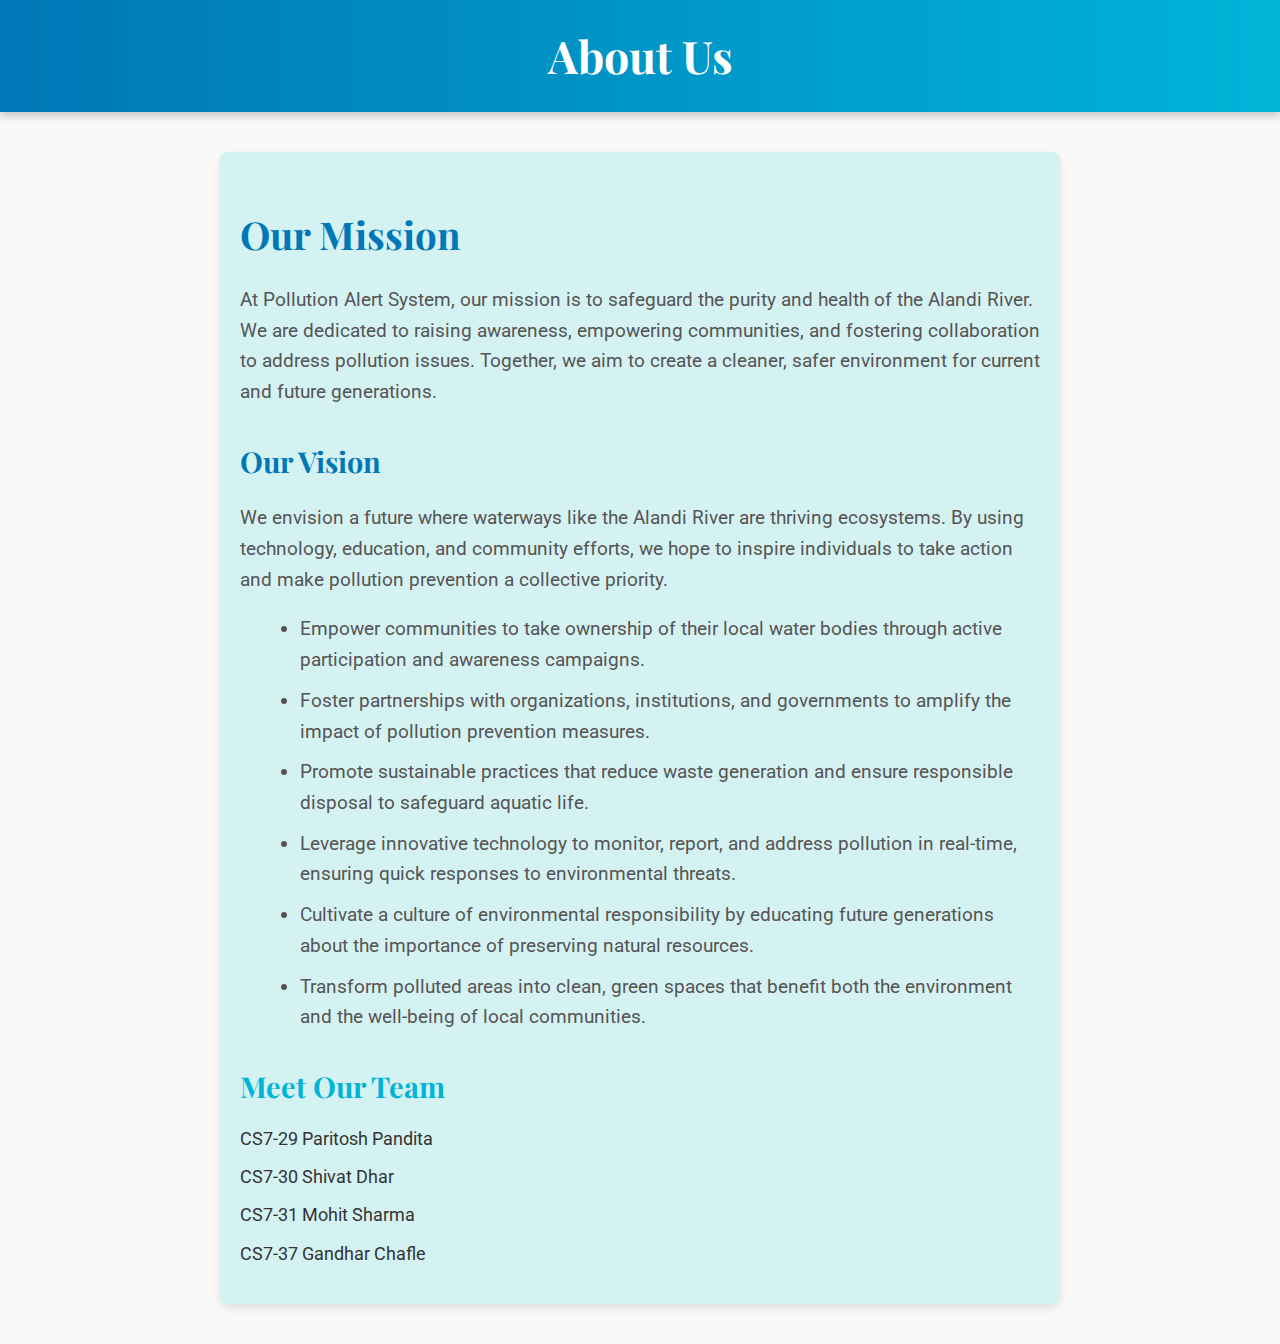
<file: about_us.html>
<!DOCTYPE html>
<html lang="en">
<head>
    <meta charset="UTF-8">
    <meta name="viewport" content="width=device-width, initial-scale=1.0">
    <title>About Us - Pollution Alert System</title>
    <link href="https://fonts.googleapis.com/css2?family=Playfair+Display:wght@400;700&family=Roboto:wght@300;400&display=swap" rel="stylesheet">
    <style>
        body {
            font-family: 'Roboto', Arial, sans-serif;
            margin: 0;
            padding: 0;
            background-color: #f9f9f9;
            color: #333;
            line-height: 1.6;
        }

        header {
            text-align: center;
            background: linear-gradient(90deg, #0077b6, #00b4d8);
            color: white;
            padding: 20px 10px;
            box-shadow: 0 4px 8px rgba(0, 0, 0, 0.2);
        }

        header h1 {
            font-family: 'Playfair Display', serif;
            font-size: 2.8em;
            margin: 0;
        }

        main {
            max-width: 800px;
            margin: 40px auto;
            padding: 20px;
            background: rgb(213, 242, 242);
            border-radius: 8px;
            box-shadow: 0 4px 8px rgba(0, 0, 0, 0.1);
        }

        main h2 {
            font-family: 'Playfair Display', serif;
            font-size: 2.4em;
            color: #0077b6;
            margin-bottom: 20px;
        }

        main p {
            font-size: 1.2em;
            color: #555;
            margin-bottom: 20px;
        }

        .team {
            margin-top: 30px;
        }

        .team h3 {
            font-family: 'Playfair Display', serif;
            font-size: 1.8em;
            color: #00b4d8;
            margin-bottom: 15px;
            
        }

        .team ul {
            list-style: none;
            padding: 0;
        }

        .team ul li {
            font-size: 1.1em;
            color: #333;
            margin-bottom: 10px;
        }

        .vision {
            margin-top: 30px;
        }

        .vision h3 {
            font-family: 'Playfair Display', serif;
            font-size: 1.8em;
            color: #0077b6;
            margin-bottom: 15px;
        }

        .vision p {
            font-size: 1.2em;
            color: #555;
            margin-bottom: 15px;
        }

        .vision ul {
            font-size: 1.2em;
            color: #555;
            margin-left: 20px;
        }

        .vision ul li {
            margin-bottom: 10px;
        }
    </style>
</head>
<body>

<header>
    <h1>About Us</h1>
</header>

<main>
    <h2>Our Mission</h2>
    <p>
        At Pollution Alert System, our mission is to safeguard the purity and health of the Alandi River. 
        We are dedicated to raising awareness, empowering communities, and fostering collaboration to 
        address pollution issues. Together, we aim to create a cleaner, safer environment for current and future generations.
    </p>

    <div class="vision">
        <h3>Our Vision</h3>
        <p>
            We envision a future where waterways like the Alandi River are thriving ecosystems. By using technology, 
            education, and community efforts, we hope to inspire individuals to take action and make pollution prevention 
            a collective priority.
        </p>
        <ul>
            <li>Empower communities to take ownership of their local water bodies through active participation and awareness campaigns.</li>
            <li>Foster partnerships with organizations, institutions, and governments to amplify the impact of pollution prevention measures.</li>
            <li>Promote sustainable practices that reduce waste generation and ensure responsible disposal to safeguard aquatic life.</li>
            <li>Leverage innovative technology to monitor, report, and address pollution in real-time, ensuring quick responses to environmental threats.</li>
            <li>Cultivate a culture of environmental responsibility by educating future generations about the importance of preserving natural resources.</li>
            <li>Transform polluted areas into clean, green spaces that benefit both the environment and the well-being of local communities.</li>
        </ul>
    </div>

    <div class="team">
        <h3>Meet Our Team</h3>
        <ul>
            <li>CS7-29 Paritosh Pandita</li>
            <li>CS7-30 Shivat Dhar</li>
            <li>CS7-31 Mohit Sharma</li>
            <li>CS7-37 Gandhar Chafle</li>
        </ul>
    </div>
</main>

</body>
</html>
</file>
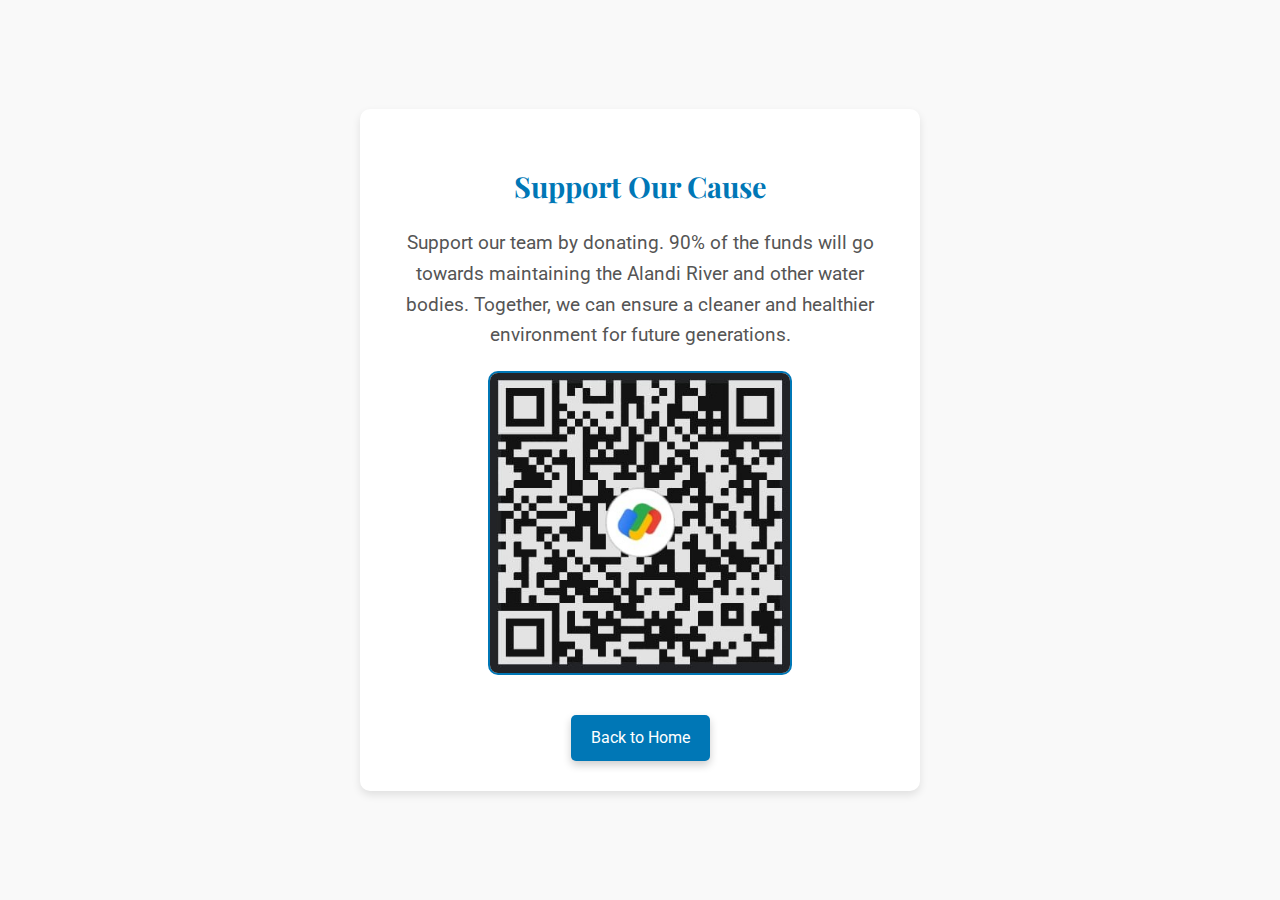
<file: donate.html>
<!DOCTYPE html>
<html lang="en">
<head>
    <meta charset="UTF-8">
    <meta name="viewport" content="width=device-width, initial-scale=1.0">
    <title>Donate - Pollution Alert System</title>
    <link href="https://fonts.googleapis.com/css2?family=Playfair+Display:wght@400;700&family=Roboto:wght@300;400&display=swap" rel="stylesheet">
    <style>
        body {
            font-family: 'Roboto', Arial, sans-serif;
            margin: 0;
            padding: 0;
            background-color: #f9f9f9;
            color: #333;
            line-height: 1.6;
            display: flex;
            justify-content: center;
            align-items: center;
            height: 100vh;
            text-align: center;
        }

        .donate-container {
            background: #fff;
            padding: 30px;
            border-radius: 10px;
            box-shadow: 0 4px 8px rgba(0, 0, 0, 0.1);
            max-width: 500px;
        }

        .donate-container img {
            width: 100%;
            max-width: 300px;
            margin: 20px auto;
            display: block;
            border: 2px solid #0077b6;
            border-radius: 10px;
        }

        .donate-container h2 {
            font-family: 'Playfair Display', serif;
            font-size: 1.8em;
            color: #0077b6;
            margin-bottom: 15px;
        }

        .donate-container p {
            font-size: 1.2em;
            color: #555;
            margin-bottom: 20px;
        }

        .back-btn {
            display: inline-block;
            margin-top: 20px;
            padding: 10px 20px;
            background: #0077b6;
            color: #fff;
            text-decoration: none;
            font-size: 1em;
            border-radius: 5px;
            box-shadow: 0 4px 8px rgba(0, 0, 0, 0.2);
        }

        .back-btn:hover {
            background: #00b4d8;
        }
    </style>
</head>
<body>

<div class="donate-container">
    <h2>Support Our Cause</h2>
    <p>
        Support our team by donating. 90% of the funds will go towards maintaining the Alandi River and other water bodies. 
        Together, we can ensure a cleaner and healthier environment for future generations.
    </p>
    <img src="qr.jpg" alt="QR Code for Donations">
    <a href="index.php" class="back-btn">Back to Home</a>
</div>

</body>
</html>
</file>
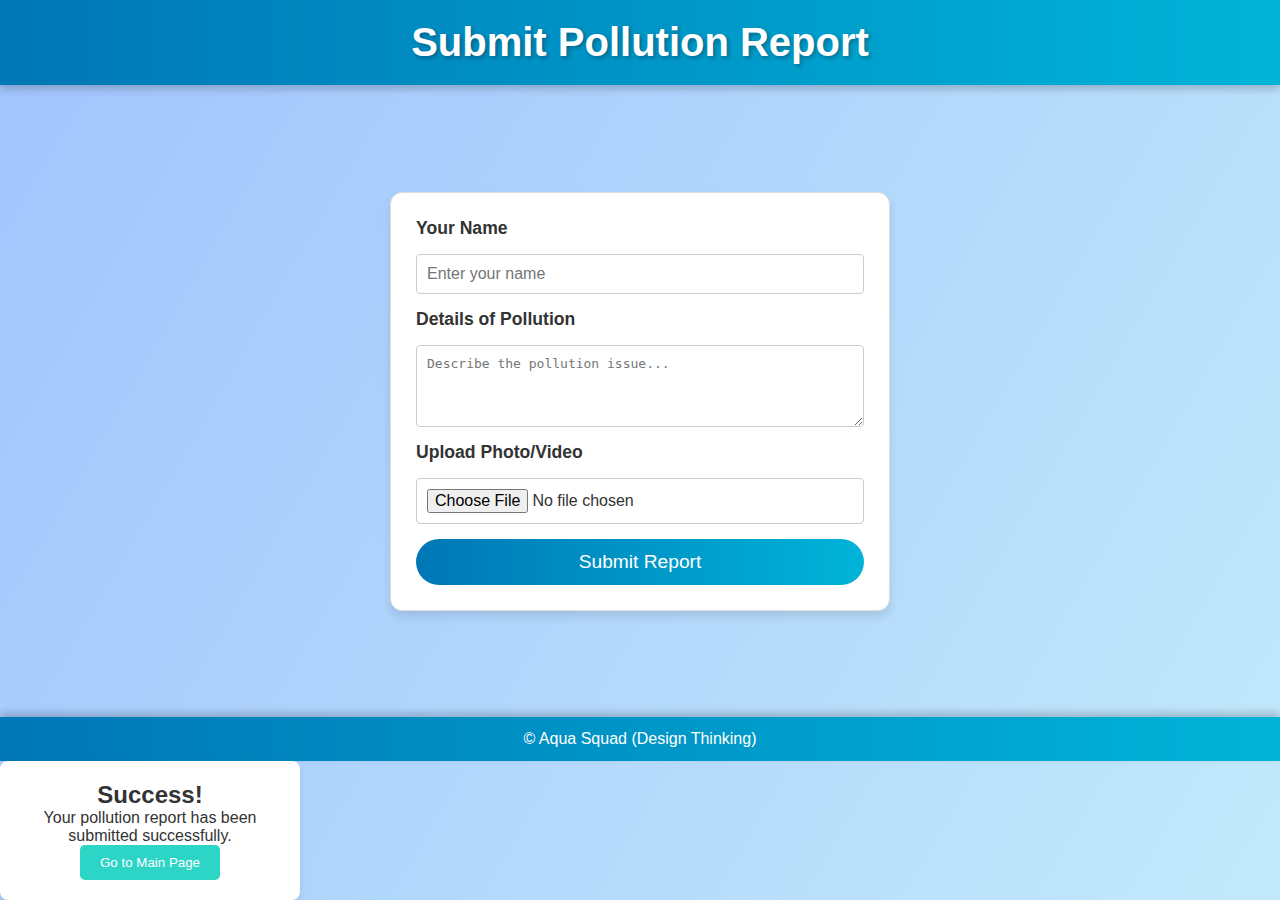
<file: report.html>
<!DOCTYPE html>
<html lang="en">
<head>
    <meta charset="UTF-8">
    <meta name="viewport" content="width=device-width, initial-scale=1.0">
    <title>Report Pollution</title>
    <style>
        /* General Styles */
        * {
            margin: 0;
            padding: 0;
            box-sizing: border-box;
        }

        html, body {
            font-family: 'Roboto', Arial, sans-serif;
            height: 100%;
            background: linear-gradient(120deg, #a1c4fd, #c2e9fb);
            color: #333;
            display: flex;
            flex-direction: column;
            overflow: hidden;
        }

        header {
            text-align: center;
            padding: 20px;
            background: linear-gradient(90deg, #0077b6, #00b4d8);
            color: white;
            width: 100%;
            box-shadow: 0 4px 8px rgba(0, 0, 0, 0.2);
        }

        header h1 {
            font-size: 2.5em;
            margin: 0;
            text-shadow: 2px 2px 4px rgba(0, 0, 0, 0.3);
        }

        main {
            flex: 1;
            display: flex;
            justify-content: center;
            align-items: center;
            width: 100%;
        }

        form {
            background: white;
            border-radius: 12px;
            padding: 25px;
            width: 100%;
            max-width: 500px;
            box-shadow: 0 6px 10px rgba(0, 0, 0, 0.1);
            border: 1px solid #ddd;
            display: flex;
            flex-direction: column;
            gap: 15px;
        }

        form label {
            font-size: 1.1em;
            color: #333;
            font-weight: bold;
        }

        form input, form textarea {
            width: 100%;
            padding: 10px;
            border: 1px solid #ccc;
            border-radius: 4px;
            font-size: 1em;
            transition: border-color 0.3s ease;
        }

        form input:focus, form textarea:focus {
            border-color: #0077b6;
            outline: none;
        }

        form button {
            background: linear-gradient(90deg, #0077b6, #00b4d8);
            color: white;
            border: none;
            border-radius: 50px;
            font-size: 1.2em;
            cursor: pointer;
            padding: 12px;
            transition: background 0.3s ease, transform 0.2s ease;
        }

        form button:hover {
            background: linear-gradient(90deg, #005f87, #0077b6);
            transform: scale(1.05);
        }

        footer {
            text-align: center;
            padding: 13px;
            background: linear-gradient(90deg, #0077b6, #00b4d8);
            color: white;
            width: 100%;
            box-shadow: 0 -4px 8px rgba(0, 0, 0, 0.2);
        }

        footer p {
            margin: 0;
            font-size: 1em;
        }

        /* Popup and Loading Screen */
        .loading-overlay {
            display: none;
            position: fixed;
            top: 0;
            left: 0;
            width: 100%;
            height: 100%;
            background-color: rgba(0, 0, 0, 0.5);
            justify-content: center;
            align-items: center;
            z-index: 9999;
        }

        .loading-overlay .spinner {
            border: 8px solid #f3f3f3;
            border-top: 8px solid #5894de;
            border-radius: 50%;
            width: 50px;
            height: 50px;
            animation: spin 1s linear infinite;
        }

       
        .popup-content {
            background: white;
            padding: 20px;
            border-radius: 8px;
            text-align: center;
            box-shadow: 0 4px 6px rgba(0, 0, 0, 0.1);
            width: 300px;
        }

        .popup-content button {
            background: #2dd5c7;
            color: white;
            padding: 10px 20px;
            border: none;
            border-radius: 5px;
            cursor: pointer;
        }

        @keyframes spin {
            0% { transform: rotate(0deg); }
            100% { transform: rotate(360deg); }
        }
    </style>
</head>

<body>
    <header>
        <h1>Submit Pollution Report</h1>
    </header>

    <main>
        <form id="pollution-form">
            <label for="name">Your Name</label>
            <input type="text" id="name" name="name" placeholder="Enter your name" required>

            <label for="pollution-details">Details of Pollution</label>
            <textarea id="pollution-details" name="details" rows="4" placeholder="Describe the pollution issue..." required></textarea>

            <label for="pollution-photo">Upload Photo/Video</label>
            <input type="file" id="pollution-photo" name="photo" accept="image/*,video/*" required>

            <button type="submit">Submit Report</button>
        </form>
    </main>

    <footer>
        <p>&copy; Aqua Squad (Design Thinking)</p>
    </footer>

    <div class="loading-overlay" id="loading-overlay">
        <div class="spinner"></div>
    </div>

    <div class="popup-container" id="popup-container">
        <div class="popup-content">
            <h2>Success!</h2>
            <p>Your pollution report has been submitted successfully.</p>
            <button id="close-popup">Go to Main Page</button>
        </div>
    </div>

    <script>
        document.getElementById('pollution-form').addEventListener('submit', function (event) {
            event.preventDefault();

            document.getElementById('loading-overlay').style.display = 'flex';

            const formData = new FormData(this);
            const xhr = new XMLHttpRequest();

            xhr.open('POST', 'submit_report.php', true);
            xhr.onload = function () {
                document.getElementById('loading-overlay').style.display = 'none';
                if (xhr.status === 200) {
                    document.getElementById('popup-container').style.display = 'flex';
                } else {
                    alert('Submission failed. Please try again.');
                }
            };
            xhr.send(formData);
        });

        document.getElementById('close-popup').addEventListener('click', function () {
            window.location.href = 'index.php';
        });
    </script>
</body>
</html>
</file>
